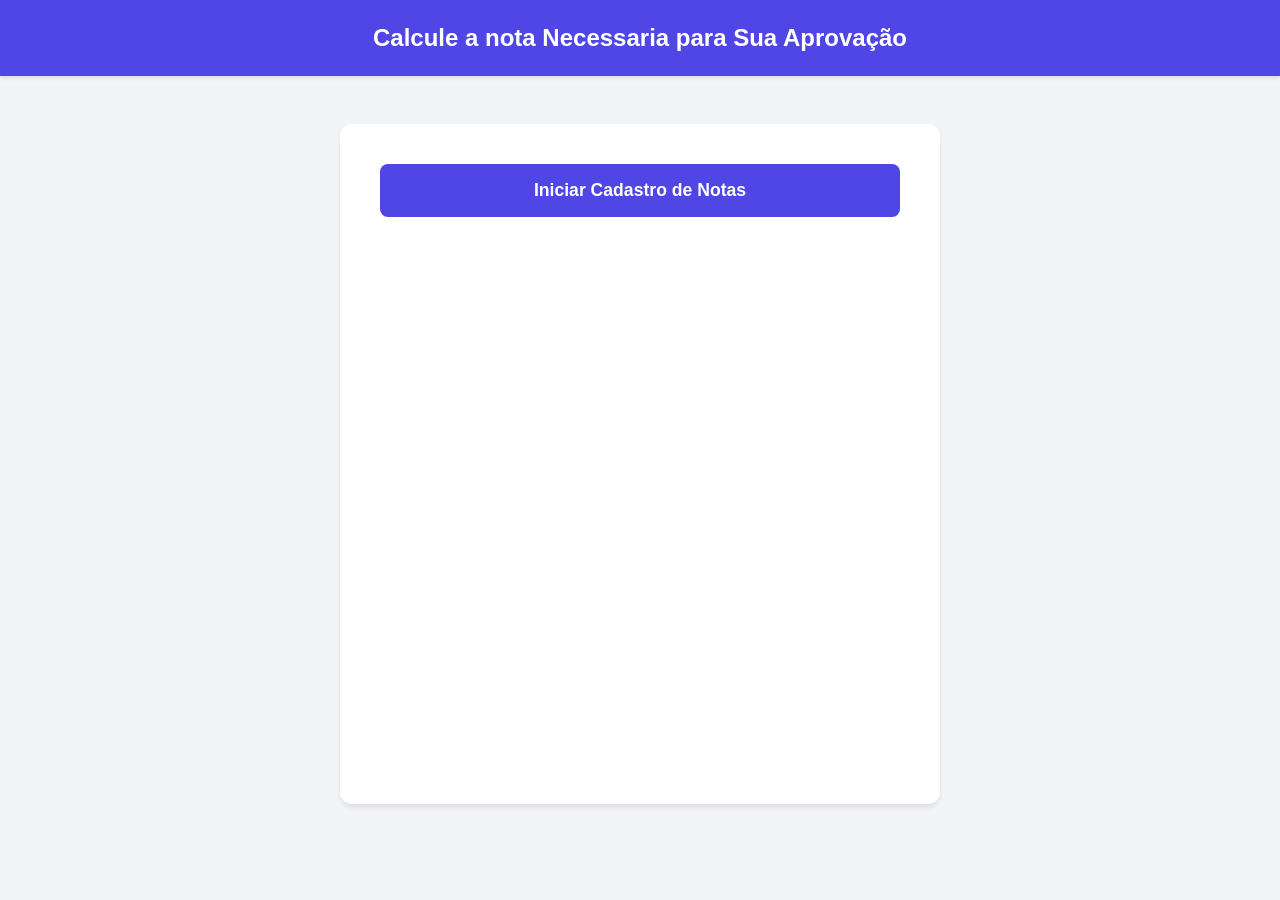
<file: index.html>
<!doctype html>
<html lang="en">
  <head>
    <meta
      name="google-site-verification"
      content="OXs_WDIxxbU9TDEhE9adD_Z32IhWITU1MaM733s_u2I"
    />
    <meta charset="UTF-8" />
    <meta name="viewport" content="width=device-width, initial-scale=1.0" />
    <link rel="stylesheet" href="./style.css" />
    <title>Calculadora Notas</title>
  </head>
  <body>
    <header>Calcule a nota Necessaria para Sua Aprovação</header>
    <main>
      <button id="cadastro">Iniciar Cadastro de Notas</button>
    </main>
    <footer></footer>
    <script src="./redirecionar.js"></script>
  </body>
</html>
</file>
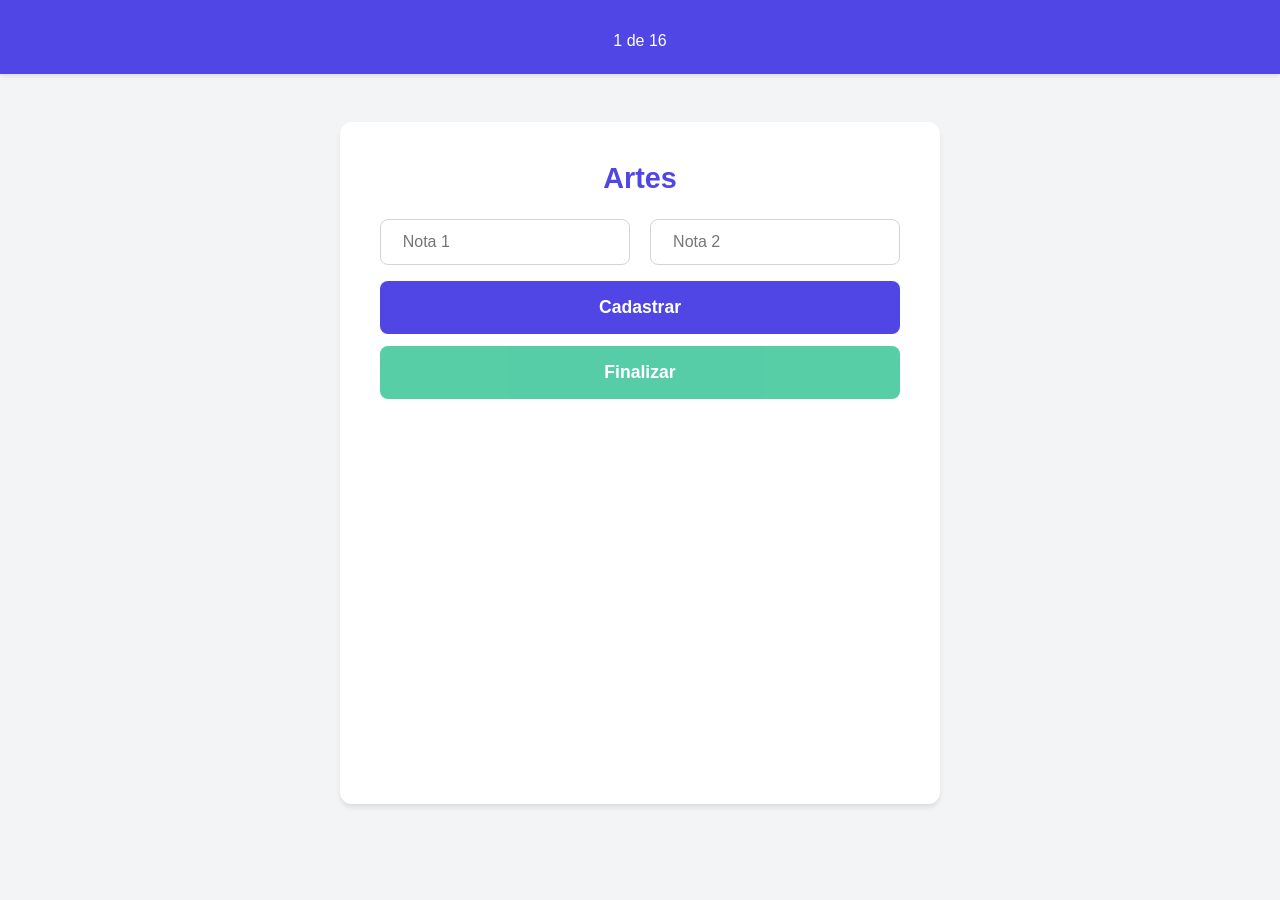
<file: site.html>
<!doctype html>
<html lang="en">
  <head>
    <meta charset="UTF-8" />
    <meta name="viewport" content="width=device-width, initial-scale=1.0" />
    <link rel="stylesheet" href="./style.css" />
    <title>Cadastro de Notas</title>
  </head>
  <body>
    <header><h2 id="resto"></h2></header>
    <main>
      <div>
        <h1 id="materia"></h1>
        <input type="number" id="i1" placeholder="  Nota 1" />
        <input type="number" id="i2" placeholder="  Nota 2" />
        <button id="cadastrar">Cadastrar</button>
        <button id="finalizar">Finalizar</button>
      </div>
      <div id="tabela"></div>
    </main>
    <footer></footer>
    <script src="./main.js"></script>
  </body>
</html>
</file>
<file: style.css>
:root {
  --cor-primaria: #4f46e5;
  --cor-secundaria: #4338ca;
  --cor-fundo: #f3f4f6;
  --cor-cartao: #ffffff;
  --cor-texto: #1f2937;
  --cor-borda: #d1d5db;
  --cor-desativado: #9ca3af;
}

* {
  margin: 0;
  padding: 0;
  box-sizing: border-box;
  font-family: "Segoe UI", Tahoma, Geneva, Verdana, sans-serif;
}

body {
  background-color: var(--cor-fundo);
  color: var(--cor-texto);
  display: flex;
  flex-direction: column;
  min-height: 100vh;
  align-items: center;
}

/* =========================================
   ESTILOS GERAIS (Foco em Mobile Primeiro)
   ========================================= */
header {
  width: 100%;
  background-color: var(--cor-primaria);
  color: #ffffff;
  text-align: center;
  padding: 1.2rem 1rem;
  font-size: 1.1rem;
  font-weight: 600;
  box-shadow: 0 2px 4px rgba(0, 0, 0, 0.1);
}

header h2 {
  font-size: 1rem;
  font-weight: 500;
  margin-top: 0.5rem;
}

main {
  background-color: var(--cor-cartao);
  width: 95%; /* Ocupa quase toda a tela no celular */
  margin: 1.5rem auto;
  padding: 1.5rem;
  border-radius: 12px;
  box-shadow: 0 4px 6px -1px rgba(0, 0, 0, 0.1);
  display: flex;
  flex-direction: column;
  align-items: center;
  flex: 1;
}

main div {
  width: 100%;
  display: flex;
  flex-direction: column;
  align-items: center;
}

h1#materia {
  font-size: 1.3rem;
  margin-bottom: 1.5rem;
  color: var(--cor-primaria);
  text-align: center;
}

input[type="number"] {
  width: 100%;
  padding: 0.8rem;
  margin-bottom: 1rem;
  border: 1px solid var(--cor-borda);
  border-radius: 8px;
  font-size: 1rem;
  outline: none;
  transition: border-color 0.2s;
}

input[type="number"]:focus {
  border-color: var(--cor-primaria);
}

button {
  width: 100%;
  padding: 0.9rem;
  font-size: 1rem;
  font-weight: 600;
  color: #ffffff;
  background-color: var(--cor-primaria);
  border: none;
  border-radius: 8px;
  cursor: pointer;
  transition:
    background-color 0.2s,
    transform 0.1s;
  margin-bottom: 0.75rem;
}

button:hover:not(:disabled) {
  background-color: var(--cor-secundaria);
}

button:active:not(:disabled) {
  transform: scale(0.98);
}

button:disabled {
  background-color: var(--cor-desativado);
  cursor: not-allowed;
  opacity: 0.7;
}

#finalizar {
  background-color: #10b981;
}

#finalizar:hover:not(:disabled) {
  background-color: #059669;
}

/* Estilos da Tabela Gerada Dinamicamente */
#tabela {
  width: 100%;
  margin-top: 1.5rem;
  overflow-x: auto; /* Permite rolar a tabela no celular se ficar muito larga */
}

table {
  width: 100%;
  border-collapse: collapse;
  margin-top: 0.5rem;
  font-size: 0.9rem; /* Fonte um pouco menor no celular */
}

thead tr {
  background-color: var(--cor-primaria);
  color: #ffffff;
}

th,
td {
  padding: 0.75rem 0.5rem;
  text-align: left;
  border-bottom: 1px solid var(--cor-borda);
}

tbody tr:nth-child(even) {
  background-color: #f9fafb;
}

footer {
  width: 100%;
  padding: 1.5rem;
  text-align: center;
  font-size: 0.875rem;
  color: var(--cor-desativado);
  margin-top: auto;
}

/* =========================================
   ADAPTAÇÕES PARA TABLETS E COMPUTADORES
   ========================================= */
@media (min-width: 768px) {
  header {
    font-size: 1.5rem;
    padding: 1.5rem;
  }

  main {
    width: 80%;
    max-width: 600px; /* Limita o tamanho máximo no PC para não ficar esticado */
    padding: 2.5rem;
    margin: 3rem auto;
  }

  h1#materia {
    font-size: 1.8rem;
  }

  /* Coloca os inputs lado a lado no computador */
  main div form,
  main div {
    display: flex;
    flex-direction: row;
    flex-wrap: wrap;
    justify-content: space-between;
  }

  h1#materia {
    width: 100%;
  }

  input[type="number"] {
    width: 48%; /* Cada input ocupa metade da tela no PC */
  }

  button {
    width: 100%;
    padding: 1rem;
    font-size: 1.1rem;
  }

  table {
    font-size: 1rem; /* Fonte maior na tabela para PC */
  }

  th,
  td {
    padding: 1rem;
  }
}
</file>
